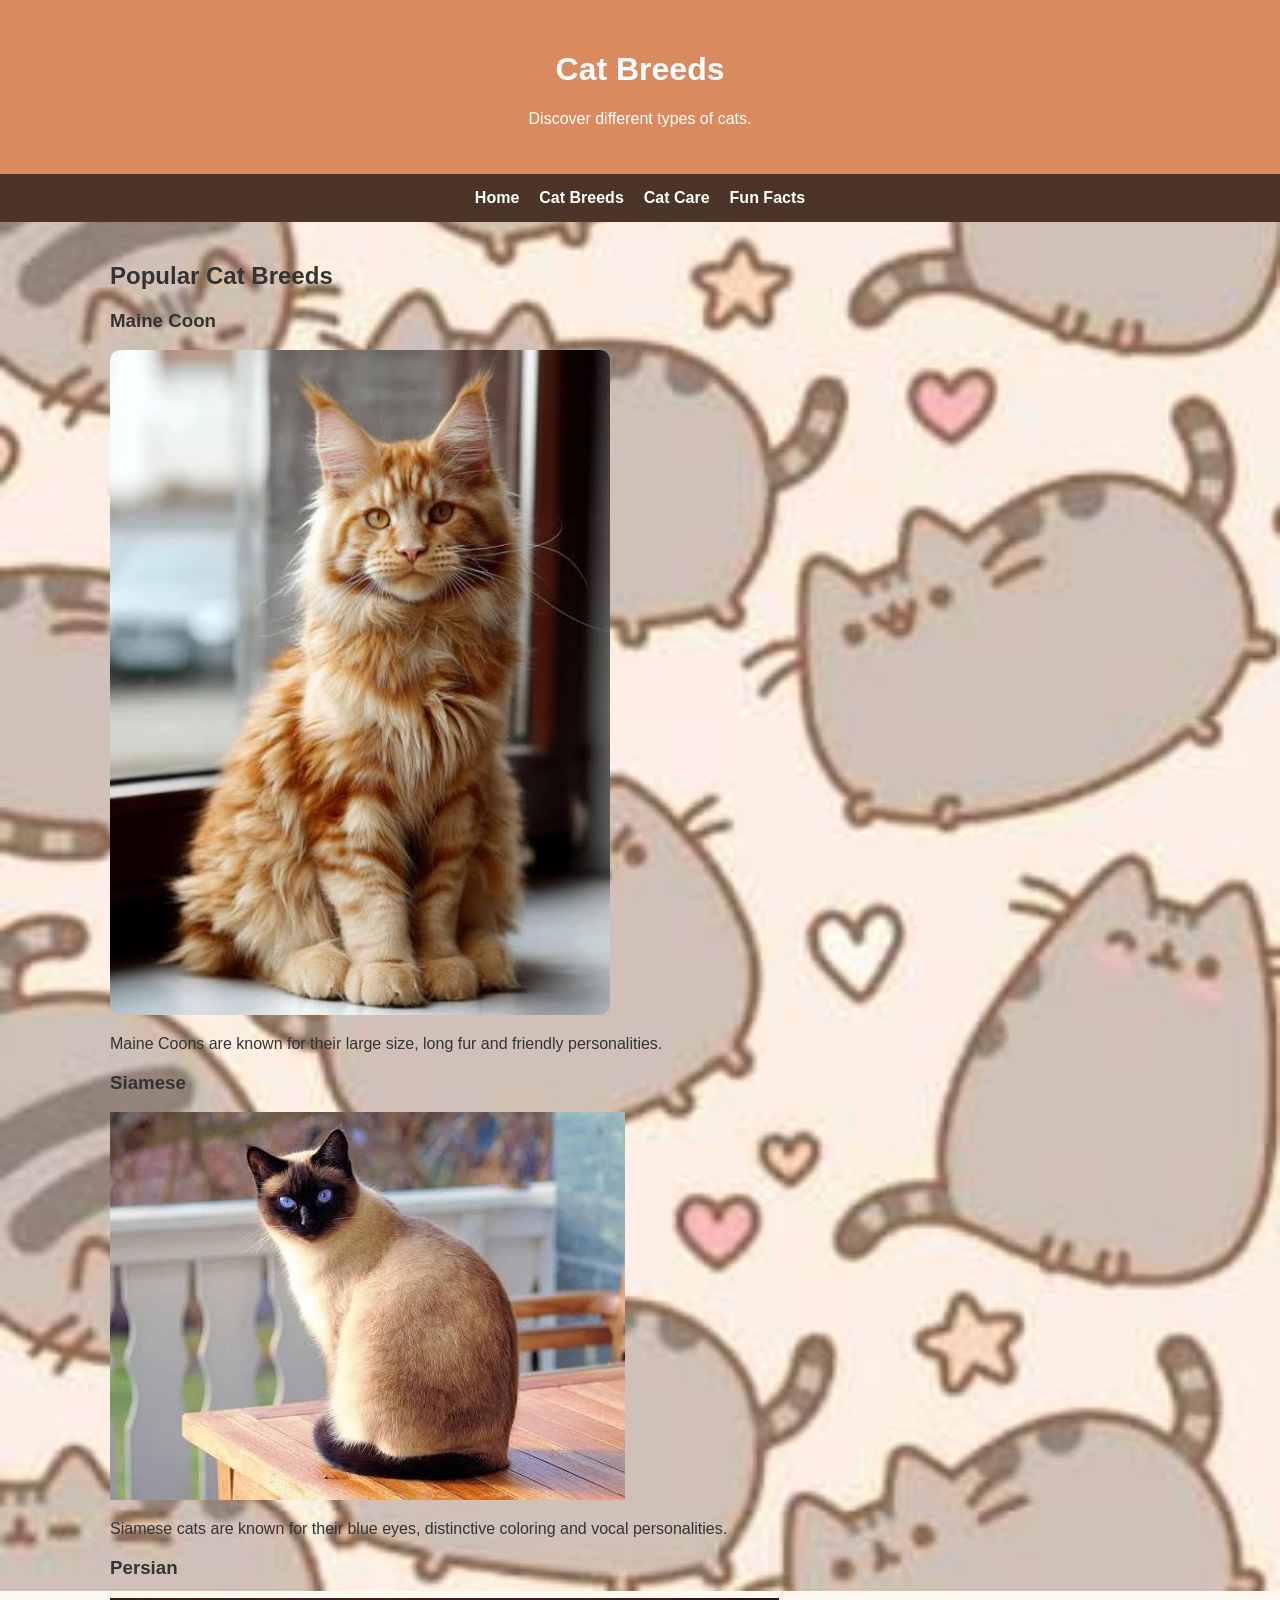
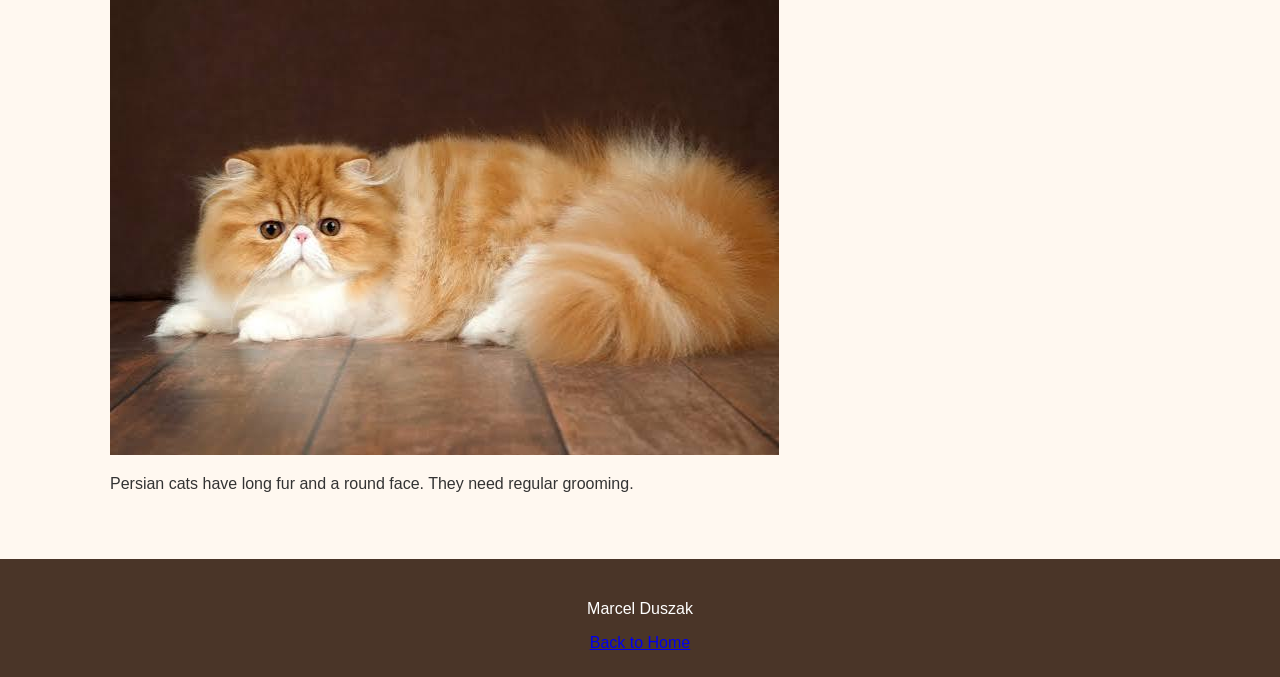
<file: breeds.html>
<!DOCTYPE html>
<html lang="en">
<head>
    <meta charset="UTF-8">
    <meta name="viewport" content="width=device-width, initial-scale=1.0">
    <title>Cat Breeds</title>
    <link rel="stylesheet" href="style.css">
</head>

<body>

    <header>
        <h1>Cat Breeds</h1>
        <p>Discover different types of cats.</p>
    </header>

    <nav>
        <a href="index.html">Home</a>
        <a href="breeds.html">Cat Breeds</a>
        <a href="care.html">Cat Care</a>
        <a href="facts.html">Fun Facts</a>  
    </nav>

    <main>
        <section>
            <h2>Popular Cat Breeds</h2>

            <h3>Maine Coon</h3>
            <img class="page-image"
                 src="maine.jpg"
                 alt="Domestic cat">
            <p>
                Maine Coons are known for their large size,
                long fur and friendly personalities.
            </p>

            <h3>Siamese</h3>
            <img src="siamese.jpg" 
                alt="Siamese">
            <p>
                Siamese cats are known for their blue eyes,
                distinctive coloring and vocal personalities.
            </p>

            <h3>Persian</h3>
                <img src="persian.jpg" 
                    alt="Persian cat">
            <p>
                Persian cats have long fur and a round face.
                They need regular grooming.
            </p>
        </section>
    </main>

    <footer>
        <p>Marcel Duszak</p>
        <a href="index.html">Back to Home</a>
    </footer>

</body>
</html>
</file>
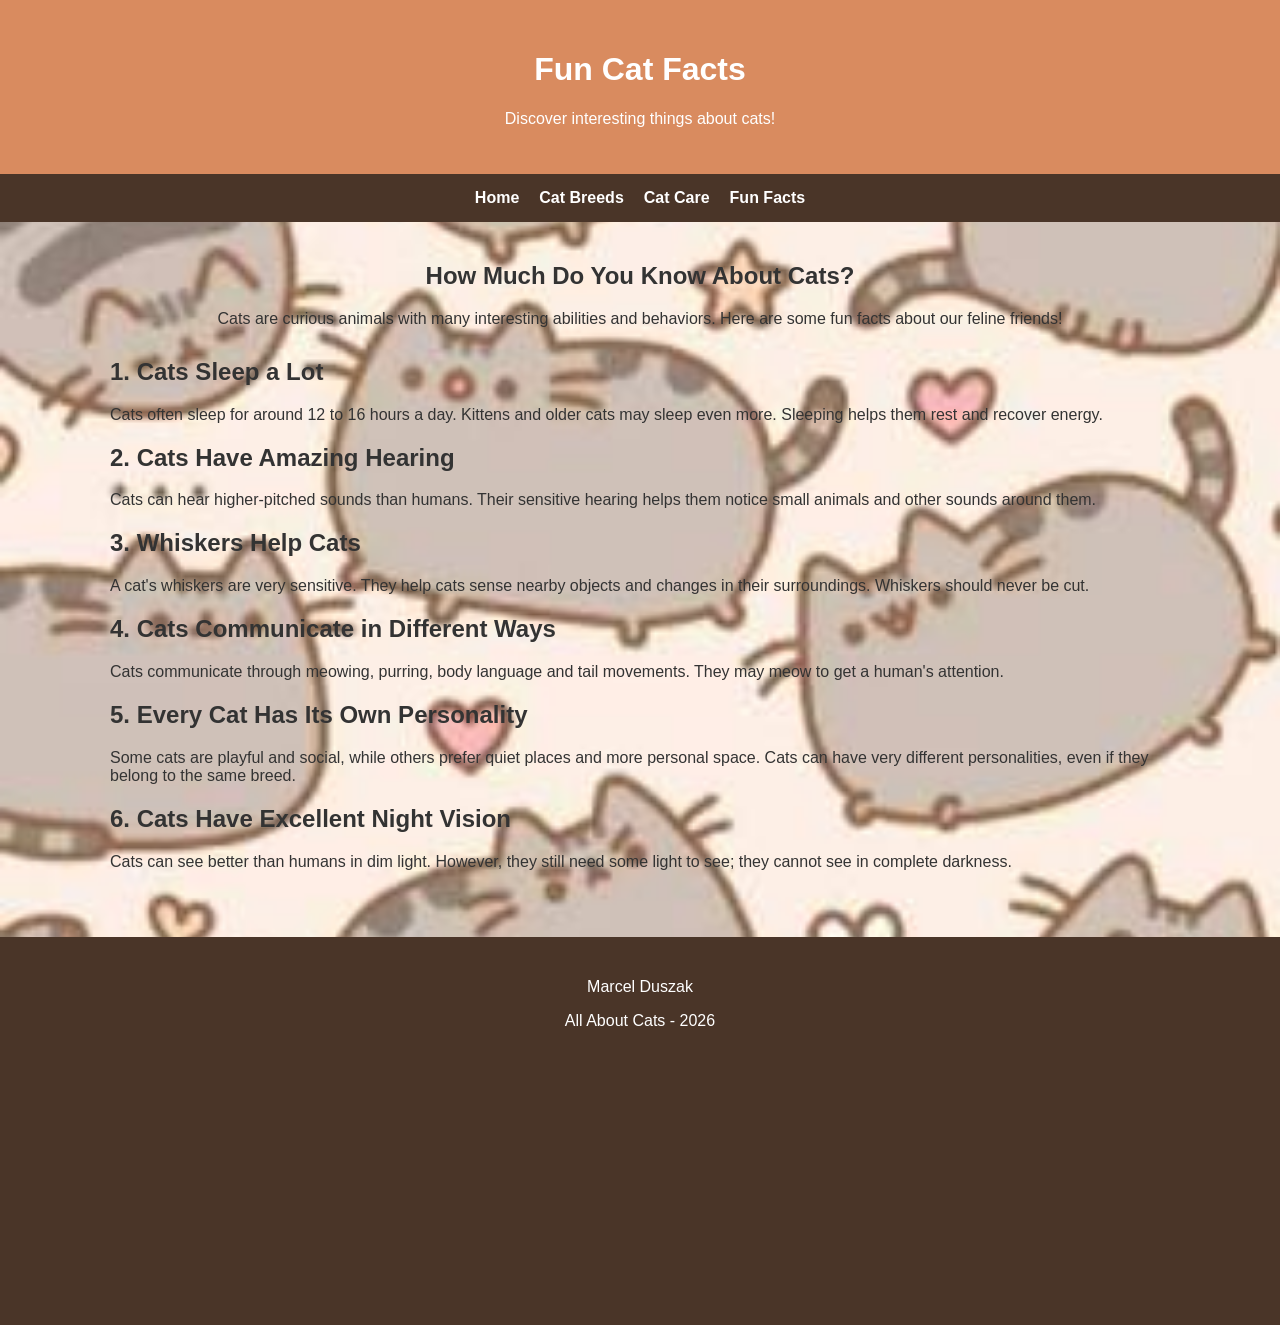
<file: facts.html>
<!DOCTYPE html>
<html lang="en">
<head>
    <meta charset="UTF-8">
    <meta name="viewport" content="width=device-width, initial-scale=1.0">
    <title>Fun Cat Facts</title>
    <link rel="stylesheet" href="style.css">
</head>

<body>

    <header>
        <h1>Fun Cat Facts</h1>
        <p>Discover interesting things about cats!</p>
    </header>

    <nav>
        <a href="index.html">Home</a>
        <a href="breeds.html">Cat Breeds</a>
        <a href="care.html">Cat Care</a>
        <a href="facts.html">Fun Facts</a>
    </nav>

    <main>

        <section class="intro">
            <h2>How Much Do You Know About Cats?</h2>
            <p>
                Cats are curious animals with many interesting
                abilities and behaviors. Here are some fun facts
                about our feline friends!
            </p>
        </section>

        <section>
            <h2>1. Cats Sleep a Lot</h2>
            <p>
                Cats often sleep for around 12 to 16 hours a day.
                Kittens and older cats may sleep even more.
                Sleeping helps them rest and recover energy.
            </p>
        </section>

        <section>
            <h2>2. Cats Have Amazing Hearing</h2>
            <p>
                Cats can hear higher-pitched sounds than humans.
                Their sensitive hearing helps them notice small
                animals and other sounds around them.
            </p>
        </section>

        <section>
            <h2>3. Whiskers Help Cats</h2>
            <p>
                A cat's whiskers are very sensitive. They help cats
                sense nearby objects and changes in their surroundings.
                Whiskers should never be cut.
            </p>
        </section>

        <section>
            <h2>4. Cats Communicate in Different Ways</h2>
            <p>
                Cats communicate through meowing, purring,
                body language and tail movements. They may meow
                to get a human's attention.
            </p>
        </section>

        <section>
            <h2>5. Every Cat Has Its Own Personality</h2>
            <p>
                Some cats are playful and social, while others
                prefer quiet places and more personal space.
                Cats can have very different personalities,
                even if they belong to the same breed.
            </p>
        </section>

        <section>
            <h2>6. Cats Have Excellent Night Vision</h2>
            <p>
                Cats can see better than humans in dim light.
                However, they still need some light to see;
                they cannot see in complete darkness.
            </p>
        </section>

    </main>

    <footer>
        <p>Marcel Duszak</p>
        <p>All About Cats - 2026</p>

        <iframe
            src="https://maps.google.com/maps?q=Tashirojima%2C%20Miyagi%2C%20Japan&z=13&output=embed"
            title="Map showing Tashirojima Cat Island in Japan"
            loading="lazy">
        </iframe>
    </footer>

</body>
</html>
</file>
<file: style.css>
* {
    box-sizing: border-box;
}

body {
    margin: 0;
    font-family: Arial, sans-serif;
    background-color: #fff8f0;
    color: #333333;
}

header {
    background-color: #d98b5f;
    color: white;
    text-align: center;
    padding: 30px;
}

nav {
    background-color: #4a3528;
    display: flex;
    justify-content: center;
    flex-wrap: wrap;
    gap: 20px;
    padding: 15px;
}

nav a {
    color: white;
    text-decoration: none;
    font-weight: bold;
}

nav a:hover {
    color: #ffd7b5;
}

main {
    max-width: 1100px;
    margin: auto;
    padding: 20px;
}

.intro {
    text-align: center;
    margin-bottom: 30px;
}

.cat-container {
    display: flex;
    flex-wrap: wrap;
    gap: 20px;
    justify-content: center;
}

.cat-box {
    background-color: white;
    border-radius: 10px;
    padding: 15px;
    flex: 1 1 280px;
    max-width: 340px;
    box-shadow: 0 2px 8px #dddddd;
}

.cat-box img {
    width: 100%;
    height: 200px;
    object-fit: cover;
    border-radius: 8px;
}

.cat-box a {
    color: #a4512c;
    font-weight: bold;
}

footer {
    background-color: #4a3528;
    color: white;
    text-align: center;
    padding: 25px;
    margin-top: 30px;
}

footer iframe {
    width: 100%;
    max-width: 600px;
    height: 250px;
    border: 0;
    border-radius: 8px;
}

/* Hide homepage images on small screens */
@media screen and (max-width: 600px) {
    .cat-box img {
        display: none;
    }

    nav {
        gap: 12px;
    }

    header {
        padding: 20px;
    }
}
.page-image {
    width: 100%;
    max-width: 500px;
    height: auto;
    border-radius: 10px;
}


body {
    background-image: url("background2.jpg");
    background-size: cover;
    background-position: center;
    background-repeat: no-repeat;
    background-attachment: fixed;
}
</file>
